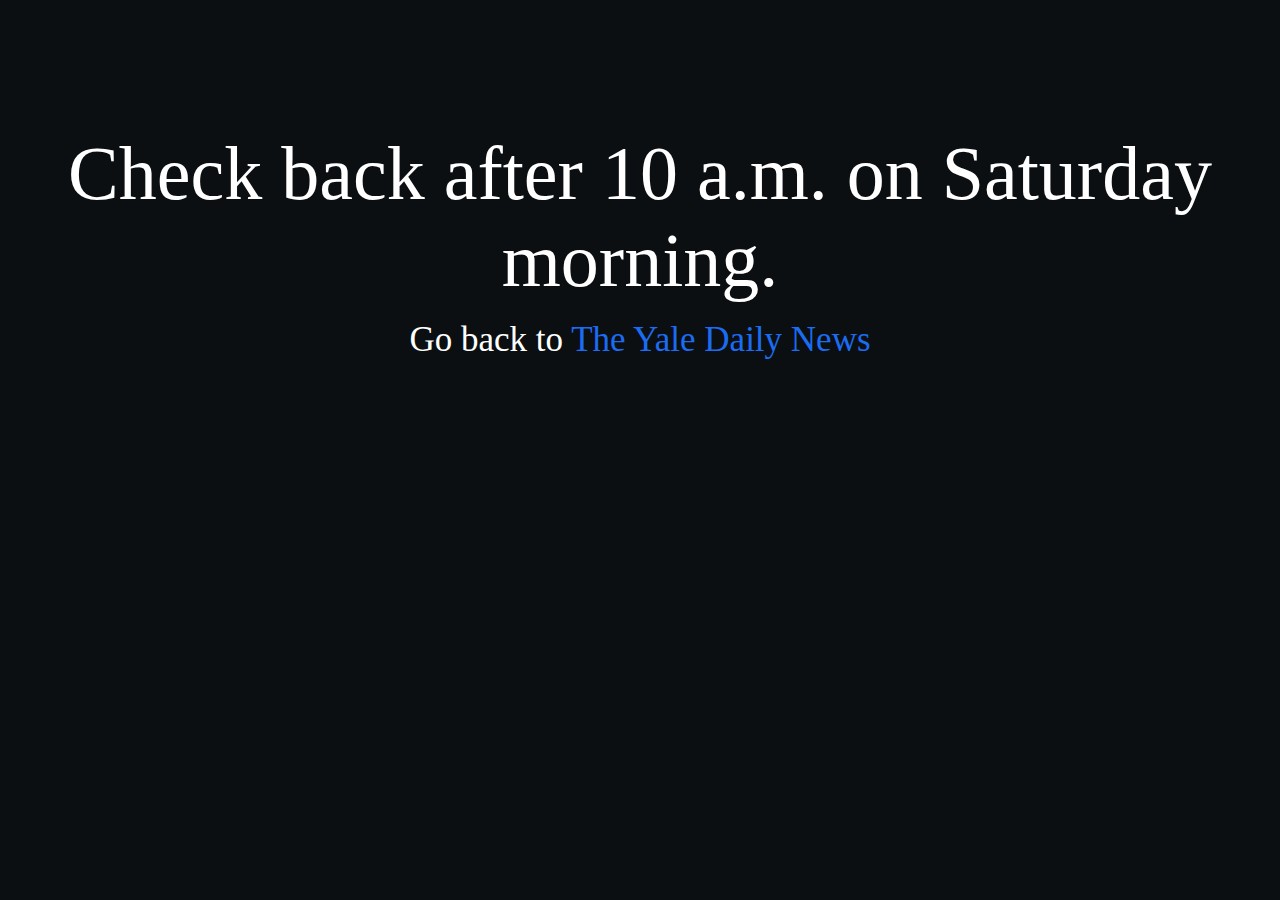
<file: trash/index.html>
<!DOCTYPE html>
<html lang="en">
<head>

<style>
html, body {
	font-family:Georgia, "Times New Roman", Times, serif;
	color:#FFFFFF;
	font-size:20px;
	margin:0;
background-color: #0B0F11;
}



#wrapper {
	display:block;
	width:750px;
	margin:100px auto;
	padding:0 20px;
	height:570px;
}

h1 {
	position:relative;
    font-weight: normal;
	font-size:76px;
	text-align:center;
	height:80px;
	padding-top:30px;
	margin-bottom: 0;
}

h2 {
	position:relative;
	top:10px;
	font-size:35px;
	text-align:center;
    font-weight: normal;
	padding-bottom: 25px;
}

nanxal {color: #1b6cf2;}

p {line-height:24px;}
a {text-decoration:none; border-bottom:none;}
a{color: #1B6CF2;}
a:hover {border-bottom:1px solid #76a7f7; cursor:pointer;}

</style>

	<meta charset="utf-8">
	<title>Check back later</title>




</head>
<body>

		<h1 style="margin-top: 100px;">Check back after 10 a.m. on Saturday morning.</h1>
		<h2 style="margin-top: 100px;">Go back to <a href = "http://yaledailynews.com">The Yale Daily News</a></h2>

</body>
</html>
</file>
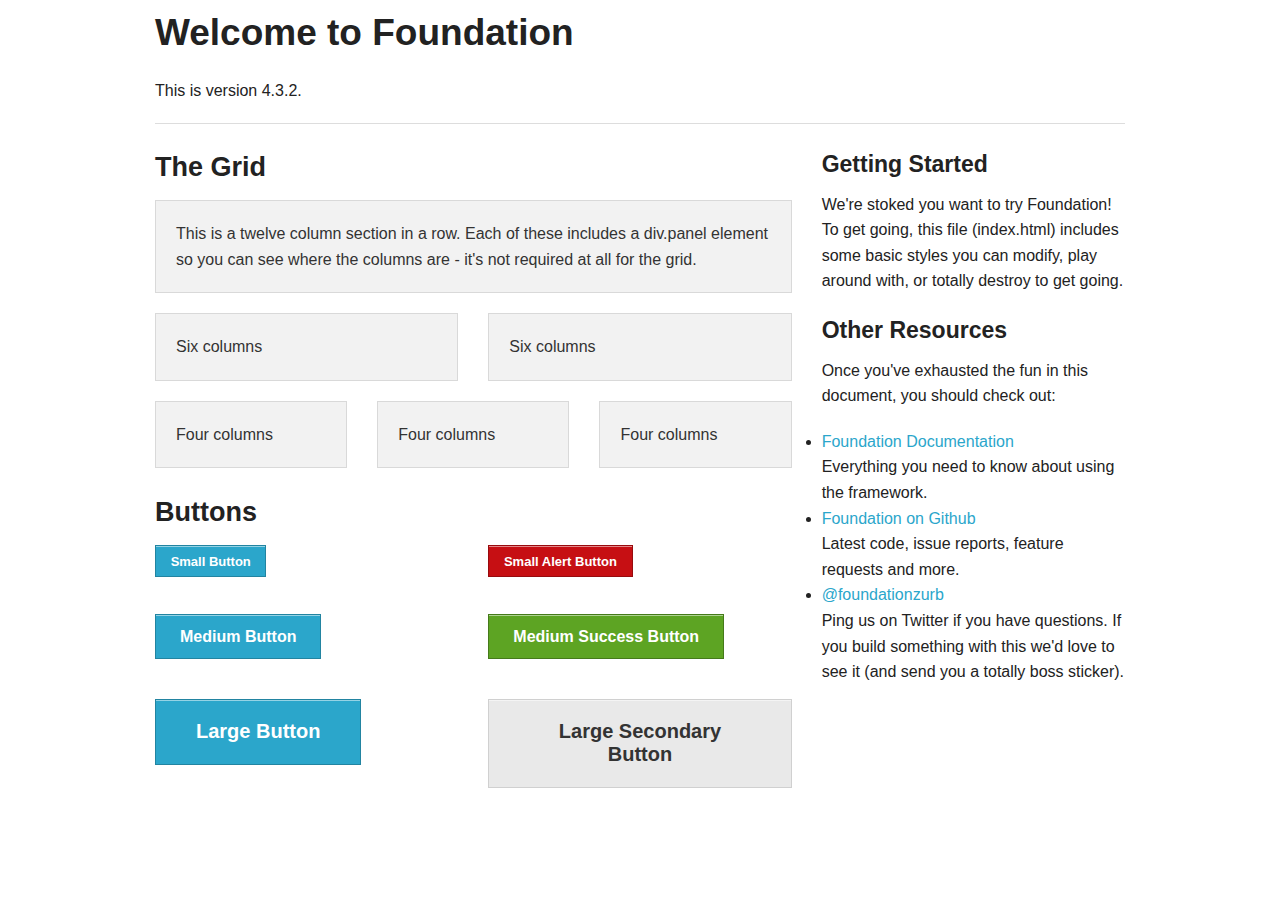
<file: stylesheets/foundation-4.3.2/index.html>
<!DOCTYPE html>
<!--[if IE 8]> 				 <html class="no-js lt-ie9" lang="en" > <![endif]-->
<!--[if gt IE 8]><!--> <html class="no-js" lang="en" > <!--<![endif]-->

<head>
	<meta charset="utf-8">
  <meta name="viewport" content="width=device-width">
  <title>Foundation 4</title>

  
  <link rel="stylesheet" href="css/foundation.css">
  

  <script src="js/vendor/custom.modernizr.js"></script>

</head>
<body>

	<div class="row">
		<div class="large-12 columns">
			<h2>Welcome to Foundation</h2>
			<p>This is version 4.3.2.</p>
			<hr />
		</div>
	</div>

	<div class="row">
		<div class="large-8 columns">
			<h3>The Grid</h3>

			<!-- Grid Example -->
			<div class="row">
				<div class="large-12 columns">
					<div class="panel">
						<p>This is a twelve column section in a row. Each of these includes a div.panel element so you can see where the columns are - it's not required at all for the grid.</p>
					</div>
				</div>
			</div>
			<div class="row">
				<div class="large-6 columns">
					<div class="panel">
						<p>Six columns</p>
					</div>
				</div>
				<div class="large-6 columns">
					<div class="panel">
						<p>Six columns</p>
					</div>
				</div>
			</div>
			<div class="row">
				<div class="large-4 columns">
					<div class="panel">
						<p>Four columns</p>
					</div>
				</div>
				<div class="large-4 columns">
					<div class="panel">
						<p>Four columns</p>
					</div>
				</div>
				<div class="large-4 columns">
					<div class="panel">
						<p>Four columns</p>
					</div>
				</div>
			</div>

			<h3>Buttons</h3>

      <div class="row">
        <div class="large-6 columns">
          <p><a href="#" class="small button">Small Button</a></p>
          <p><a href="#" class="button">Medium Button</a></p>
          <p><a href="#" class="large button">Large Button</a></p>
        </div>
        <div class="large-6 columns">
          <p><a href="#" class="small alert button">Small Alert Button</a></p>
          <p><a href="#" class="success button">Medium Success Button</a></p>
          <p><a href="#" class="large secondary button">Large Secondary Button</a></p>
        </div>
      </div>
		</div>

		<div class="large-4 columns">
			<h4>Getting Started</h4>
			<p>We're stoked you want to try Foundation! To get going, this file (index.html) includes some basic styles you can modify, play around with, or totally destroy to get going.</p>

			<h4>Other Resources</h4>
			<p>Once you've exhausted the fun in this document, you should check out:</p>
			<ul class="disc">
				<li><a href="http://foundation.zurb.com/docs">Foundation Documentation</a><br />Everything you need to know about using the framework.</li>
				<li><a href="http://github.com/zurb/foundation">Foundation on Github</a><br />Latest code, issue reports, feature requests and more.</li>
				<li><a href="http://twitter.com/foundationzurb">@foundationzurb</a><br />Ping us on Twitter if you have questions. If you build something with this we'd love to see it (and send you a totally boss sticker).</li>
			</ul>
		</div>
	</div>

  <script>
  document.write('<script src=' +
  ('__proto__' in {} ? 'js/vendor/zepto' : 'js/vendor/jquery') +
  '.js><\/script>')
  </script>
  
  <script src="js/foundation.min.js"></script>
  <!--
  
  <script src="js/foundation/foundation.js"></script>
  
  <script src="js/foundation/foundation.alerts.js"></script>
  
  <script src="js/foundation/foundation.clearing.js"></script>
  
  <script src="js/foundation/foundation.cookie.js"></script>
  
  <script src="js/foundation/foundation.dropdown.js"></script>
  
  <script src="js/foundation/foundation.forms.js"></script>
  
  <script src="js/foundation/foundation.joyride.js"></script>
  
  <script src="js/foundation/foundation.magellan.js"></script>
  
  <script src="js/foundation/foundation.orbit.js"></script>
  
  <script src="js/foundation/foundation.reveal.js"></script>
  
  <script src="js/foundation/foundation.section.js"></script>
  
  <script src="js/foundation/foundation.tooltips.js"></script>
  
  <script src="js/foundation/foundation.topbar.js"></script>
  
  <script src="js/foundation/foundation.interchange.js"></script>
  
  <script src="js/foundation/foundation.placeholder.js"></script>
  
  <script src="js/foundation/foundation.abide.js"></script>
  
  -->
  
  <script>
    $(document).foundation();
  </script>
</body>
</html>
</file>
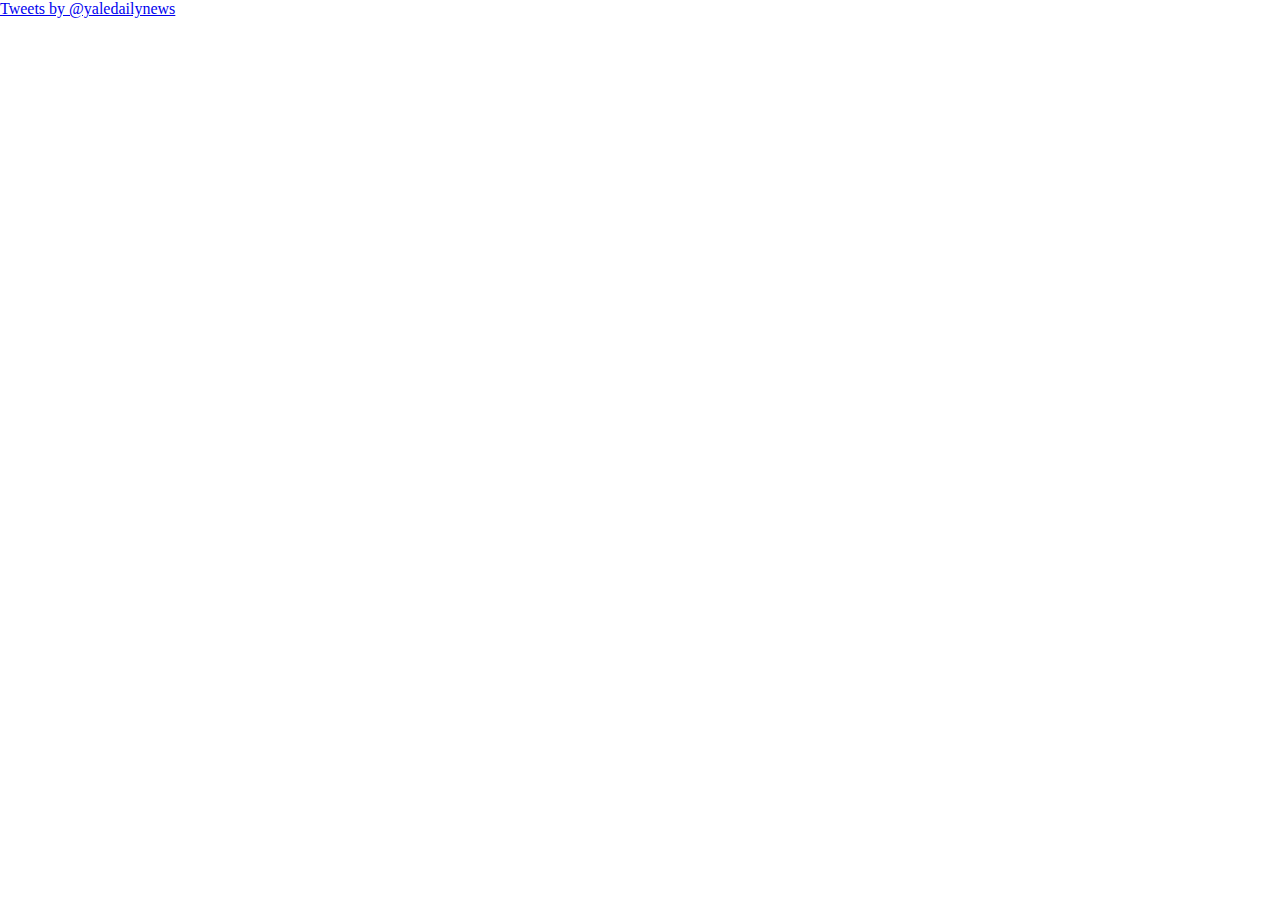
<file: twitter.html>
<head>
<style>
html, body, div, iframe { margin:0; padding:0; height:100%; }
iframe { position:fixed; display:block; width:100%; border:none; }
</style>
</head>


<body>
<a class="twitter-timeline" height="100%" data-dnt="true" href="https://twitter.com/yaledailynews" data-widget-id="388584592354992128">Tweets by @yaledailynews</a>
<script>!function(d,s,id){var js,fjs=d.getElementsByTagName(s)[0],p=/^http:/.test(d.location)?'http':'https';if(!d.getElementById(id)){js=d.createElement(s);js.id=id;js.src=p+"://platform.twitter.com/widgets.js";fjs.parentNode.insertBefore(js,fjs);}}(document,"script","twitter-wjs");</script>
</body>
</file>
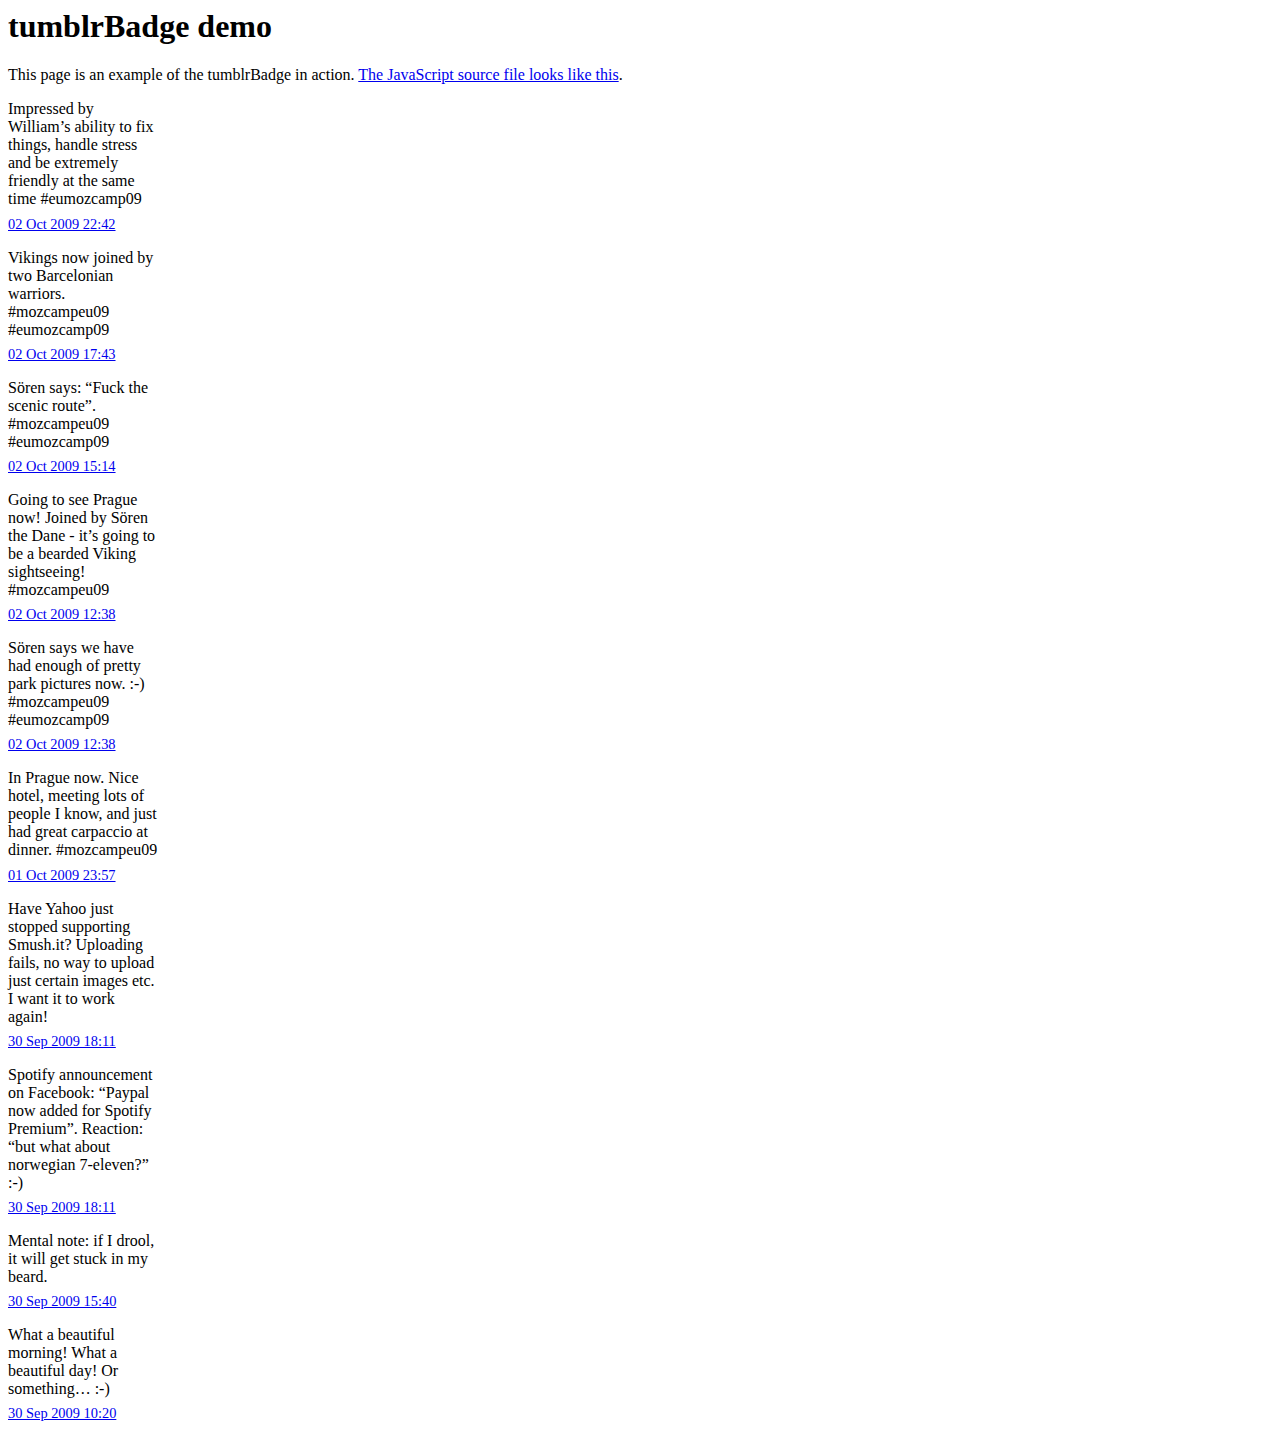
<file: trash/tbad.html>
<html lang="en"><head>
	<title>tumblrBadge demo</title>
	<style type="text/css" media="screen">
		/* Example tumblrBadge CSS */
		.tumblr {
			list-style: none;
			width: 150px;
			margin-bottom: 1em;
			padding: 0;
		}
		.tumblr li {
			margin-bottom: 1em;
		}
		.tumblr p {
			margin: 0;
		}
		.tumblr img {
			display: block;
		}
		.tumblr em {
			display: block;
			margin-top: 0.2em;
		}
		.tumblr .tumblr-post-date{
			display: block;
			font-size: 0.9em;
			margin-top: 0.5em;
		}
	</style>
</head>

<body id="orange">
	
	<h1>tumblrBadge demo</h1>
	<p>This page is an example of the tumblrBadge in action. <a href="tumblrBadge-1.1.js">The JavaScript source file looks like this</a>.</p>
	<div id="tumblr-badge"><ul class="tumblr"><li><p>Impressed by William’s ability to fix things, handle stress and be extremely friendly at the same time #eumozcamp09</p><a class="tumblr-post-date" href="http://robertnyman.tumblr.com/post/202823826">02 Oct 2009 22:42</a></li><li><p>Vikings now joined by two Barcelonian warriors. #mozcampeu09 #eumozcamp09</p><a class="tumblr-post-date" href="http://robertnyman.tumblr.com/post/202650320">02 Oct 2009 17:43</a></li><li><p>Sören says: “Fuck the scenic route”. #mozcampeu09 #eumozcamp09</p><a class="tumblr-post-date" href="http://robertnyman.tumblr.com/post/202563042">02 Oct 2009 15:14</a></li><li><p>Going to see Prague now! Joined by Sören the Dane - it’s going to be a bearded Viking sightseeing! #mozcampeu09</p><a class="tumblr-post-date" href="http://robertnyman.tumblr.com/post/202495562">02 Oct 2009 12:38</a></li><li><p>Sören says we have had enough of pretty park pictures now. :-) #mozcampeu09 #eumozcamp09</p><a class="tumblr-post-date" href="http://robertnyman.tumblr.com/post/202495560">02 Oct 2009 12:38</a></li><li><p>In Prague now. Nice hotel, meeting lots of people I know, and just had great carpaccio at dinner. #mozcampeu09</p><a class="tumblr-post-date" href="http://robertnyman.tumblr.com/post/202045798">01 Oct 2009 23:57</a></li><li><p>Have Yahoo just stopped supporting Smush.it? Uploading fails, no way to upload just certain images etc. I want it to work again!</p><a class="tumblr-post-date" href="http://robertnyman.tumblr.com/post/201009741">30 Sep 2009 18:11</a></li><li><p>Spotify announcement on Facebook: “Paypal now added for Spotify Premium”. Reaction: “but what about norwegian 7-eleven?” :-)</p><a class="tumblr-post-date" href="http://robertnyman.tumblr.com/post/201009739">30 Sep 2009 18:11</a></li><li><p>Mental note: if I drool, it will get stuck in my beard.</p><a class="tumblr-post-date" href="http://robertnyman.tumblr.com/post/200920015">30 Sep 2009 15:40</a></li><li><p>What a beautiful morning! What a beautiful day! Or something… :-)</p><a class="tumblr-post-date" href="http://robertnyman.tumblr.com/post/200788700">30 Sep 2009 10:20</a></li></ul></div>
	<!-- Note: the script file needs to be included AFTER the HTML element you want to insert the code into -->
	<script type="text/javascript" src="tumblrBadge-1.1.js"></script>
	
	<div id="friendfeed-badge"></div>
	
	<!--<script src="friendfeedbadge-1.0.js" type="text/javascript"></script>-->
	
	

</body></html>
</file>
